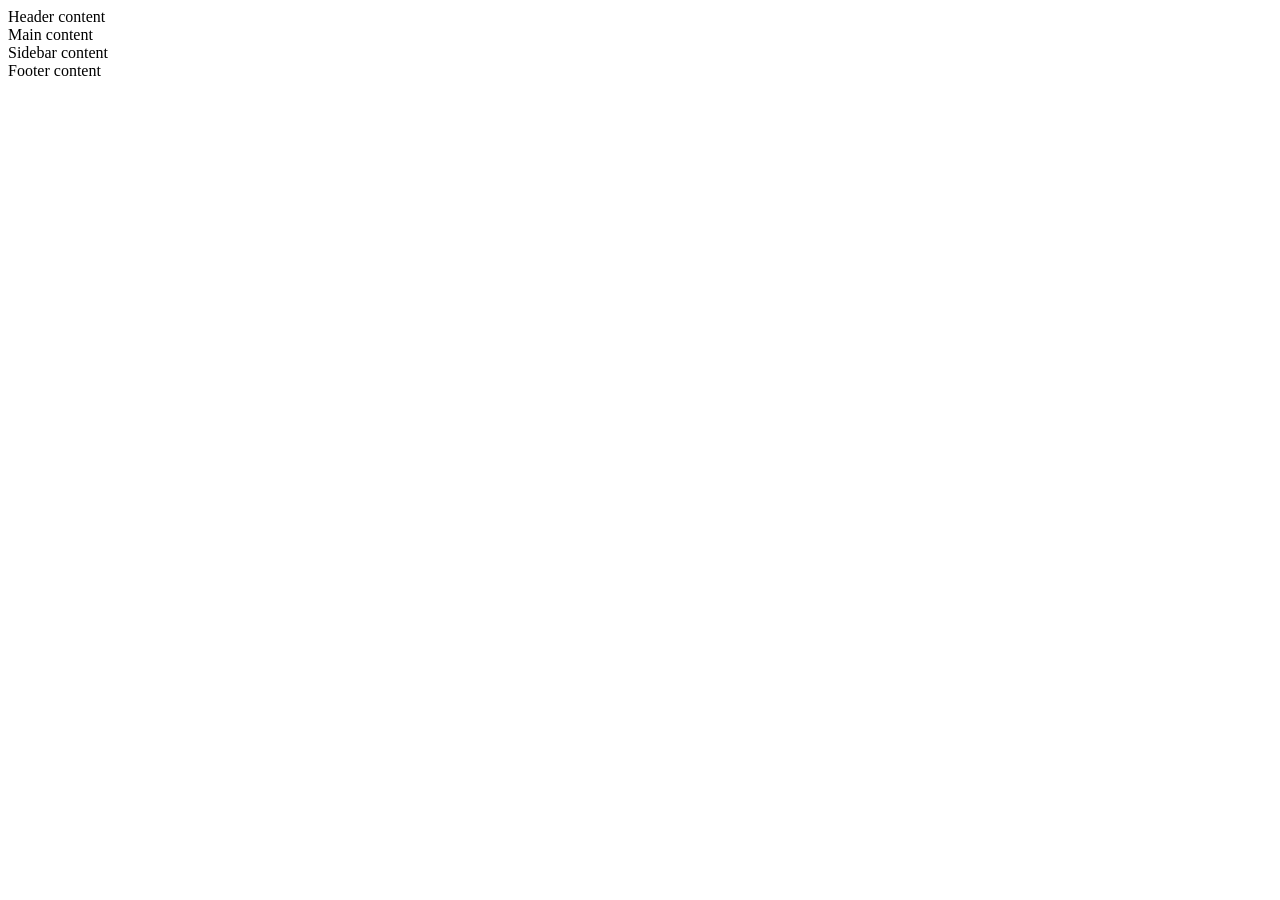
<file: lesson4/templates/index.html>
<!DOCTYPE html>
<html lang="en">
<head>
  <meta charset="UTF-8" />
  <meta name="viewport" content="width=device-width, initial-scale=1" />
  <title>我的網頁Title</title>
</head>
<body>
  <header>Header content</header>
  <main>Main content</main>
  <aside>Sidebar content</aside>
  <footer>Footer content</footer>
</body>
</html>
</file>
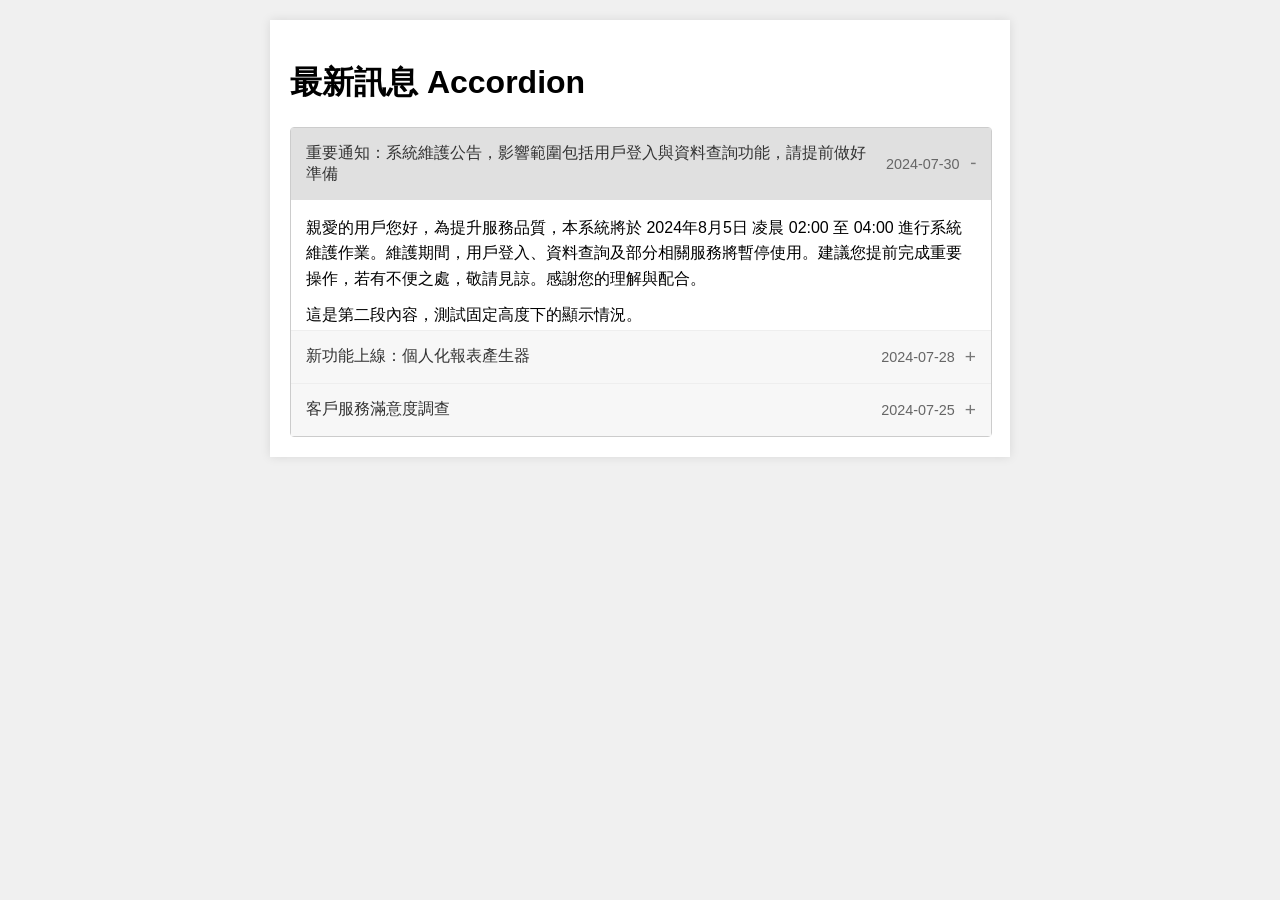
<file: lesson10/source/4最新訊息_accrodion/test_accordion.html>
<!DOCTYPE html>
<html lang="zh-TW">
<head>
    <meta charset="UTF-8">
    <meta name="viewport" content="width=device-width, initial-scale=1.0">
    <title>Accordion 測試頁面</title>
    <style>
        body {
            font-family: sans-serif;
            margin: 20px;
            background-color: #f0f0f0;
        }
        .page-container { /* Renamed from 'container' to avoid conflict if accordion is placed in a generic 'container' */
            max-width: 700px;
            margin: 0 auto;
            background-color: #fff;
            padding: 20px;
            box-shadow: 0 0 10px rgba(0,0,0,0.1);
        }

        /* --- Accordion CSS (複製貼上第 3.1 節的 CSS) --- */
        .accordion-container {
            width: 100%;
            border: 1px solid #ccc;
            border-radius: 4px;
            /* font-family: Arial, sans-serif; /* Already set on body */
        }

        .accordion-item {
            border-bottom: 1px solid #eee;
        }

        .accordion-item:last-child {
            border-bottom: none;
        }

        .accordion-header {
            background-color: #f7f7f7;
            color: #333;
            cursor: pointer;
            padding: 15px;
            width: 100%;
            text-align: left;
            border: none;
            outline: none;
            font-size: 16px;
            display: flex; 
            /* justify-content: space-between; /* Removed as per RWD update in markdown */
            align-items: center; 
            transition: background-color 0.3s ease;
        }

        .accordion-header:hover {
            background-color: #e9e9e9;
        }

        .accordion-header .accordion-title {
            flex-grow: 1; 
            margin-right: 10px; 
            white-space: normal; 
            word-wrap: break-word;
        }

        .accordion-header .accordion-date {
            font-size: 0.9em;
            color: #666;
            white-space: nowrap; 
            flex-shrink: 0; /* Added as per RWD update in markdown */
        }

        .accordion-item.is-open .accordion-header {
            background-color: #e0e0e0;
        }

        .accordion-header::after {
            content: '+'; 
            font-size: 1.2em;
            color: #777;
            margin-left: 10px;
            flex-shrink: 0; /* Added as per RWD update in markdown */
            transition: transform 0.3s ease;
        }

        .accordion-item.is-open .accordion-header::after {
            content: '-'; 
            transform: rotate(180deg);
        }
        
        .accordion-content {
            padding: 0 15px; 
            background-color: white;
            overflow: hidden; /* Default hidden, for transition */
            max-height: 0; /* Default hidden */
            /* height: auto; /* Removed, fixed height on open */
            transition: max-height 0.3s ease-out, padding-top 0.3s ease-out, padding-bottom 0.3s ease-out;
        }
        
        .accordion-item.is-open .accordion-content {
            height: 100px; /* Fixed height for desktop */
            max-height: 100px; /* Transition target for desktop, should match height */
            overflow-y: auto; /* Scroll if content overflows */
            padding-top: 15px;
            padding-bottom: 15px;
        }

        .accordion-content p {
            margin: 0 0 10px 0;
            line-height: 1.6;
        }
        .accordion-content p:last-child {
            margin-bottom: 0;
        }

        /* RWD Adjustments from markdown */
        @media (max-width: 767px) {
            .accordion-header {
                padding: 12px;
                font-size: 15px;
            }

            .accordion-header .accordion-title {
                margin-right: 8px;
            }

            .accordion-header .accordion-date {
                font-size: 0.85em;
            }

            .accordion-header::after {
                font-size: 1.1em;
                margin-left: 8px;
            }

            .accordion-item.is-open .accordion-content {
                height: 120px; /* Fixed height for mobile */
                max-height: 120px; /* Transition target for mobile */
                overflow-y: auto; /* Scroll if content overflows on mobile */
                padding-top: 12px;
                padding-bottom: 12px;
            }

            .accordion-content {
                padding: 0 12px;
            }
            .accordion-content p {
                font-size: 14px;
                line-height: 1.5;
            }
        }
        /* --- End Accordion CSS --- */
    </style>
</head>
<body>

    <div class="page-container">
        <h1>最新訊息 Accordion</h1>

        <div class="accordion-container">
            <!-- Accordion Item 1 (預設展開) -->
            <div class="accordion-item is-open">
                <button class="accordion-header" aria-expanded="true" aria-controls="accordion-content-1" id="accordion-header-1">
                    <span class="accordion-title">重要通知：系統維護公告，影響範圍包括用戶登入與資料查詢功能，請提前做好準備</span>
                    <span class="accordion-date">2024-07-30</span>
                </button>
                <div class="accordion-content" role="region" aria-labelledby="accordion-header-1" id="accordion-content-1">
                    <p>親愛的用戶您好，為提升服務品質，本系統將於 2024年8月5日 凌晨 02:00 至 04:00 進行系統維護作業。維護期間，用戶登入、資料查詢及部分相關服務將暫停使用。建議您提前完成重要操作，若有不便之處，敬請見諒。感謝您的理解與配合。</p>
                    <p>這是第二段內容，測試固定高度下的顯示情況。</p>
                </div>
            </div>

            <!-- Accordion Item 2 -->
            <div class="accordion-item">
                <button class="accordion-header" aria-expanded="false" aria-controls="accordion-content-2" id="accordion-header-2">
                    <span class="accordion-title">新功能上線：個人化報表產生器</span>
                    <span class="accordion-date">2024-07-28</span>
                </button>
                <div class="accordion-content" role="region" aria-labelledby="accordion-header-2" id="accordion-content-2">
                    <p>我們很高興地宣布，個人化報表產生器現已正式上線！您可以根據需求自訂報表欄位與篩選條件，輕鬆獲取所需數據分析結果。歡迎立即體驗！</p>
                </div>
            </div>

            <!-- Accordion Item 3 -->
            <div class="accordion-item">
                <button class="accordion-header" aria-expanded="false" aria-controls="accordion-content-3" id="accordion-header-3">
                    <span class="accordion-title">客戶服務滿意度調查</span>
                    <span class="accordion-date">2024-07-25</span>
                </button>
                <div class="accordion-content" role="region" aria-labelledby="accordion-header-3" id="accordion-content-3">
                    <p>為持續改進我們的服務，誠摯邀請您參與本次客戶服務滿意度調查。您的寶貴意見將是我們進步的動力。調查問卷連結：[連結]</p>
                    <p>此處內容較少，測試不同內容長度下的顯示。</p>
                    <p>多一行看看。</p>
                    <p>再多一行。</p>
                    <p>又多一行。</p>
                    <p>最後一行，應該會被截斷或出現滾動條（如果 max-height 設定較小且 overflow: auto）。目前設定是 overflow: hidden。</p>
                </div>
            </div>
        </div>
    </div>

    <script>
        // JavaScript (複製貼上第 4.2 節的 JS)
        document.addEventListener('DOMContentLoaded', function () {
            const accordionItems = document.querySelectorAll('.accordion-container .accordion-item');

            accordionItems.forEach(item => {
                const header = item.querySelector('.accordion-header');
                if (!header) return;

                header.addEventListener('click', () => {
                    const isCurrentlyOpen = item.classList.contains('is-open');

                    if (!isCurrentlyOpen) {
                        accordionItems.forEach(otherItem => {
                            if (otherItem !== item && otherItem.classList.contains('is-open')) {
                                otherItem.classList.remove('is-open');
                                const otherHeader = otherItem.querySelector('.accordion-header');
                                if (otherHeader) {
                                    otherHeader.setAttribute('aria-expanded', 'false');
                                }
                            }
                        });
                    }

                    if (isCurrentlyOpen) {
                        item.classList.remove('is-open');
                        header.setAttribute('aria-expanded', 'false');
                    } else {
                        item.classList.add('is-open');
                        header.setAttribute('aria-expanded', 'true');
                    }
                });
            });
        });
    </script>

</body>
</html>
</file>
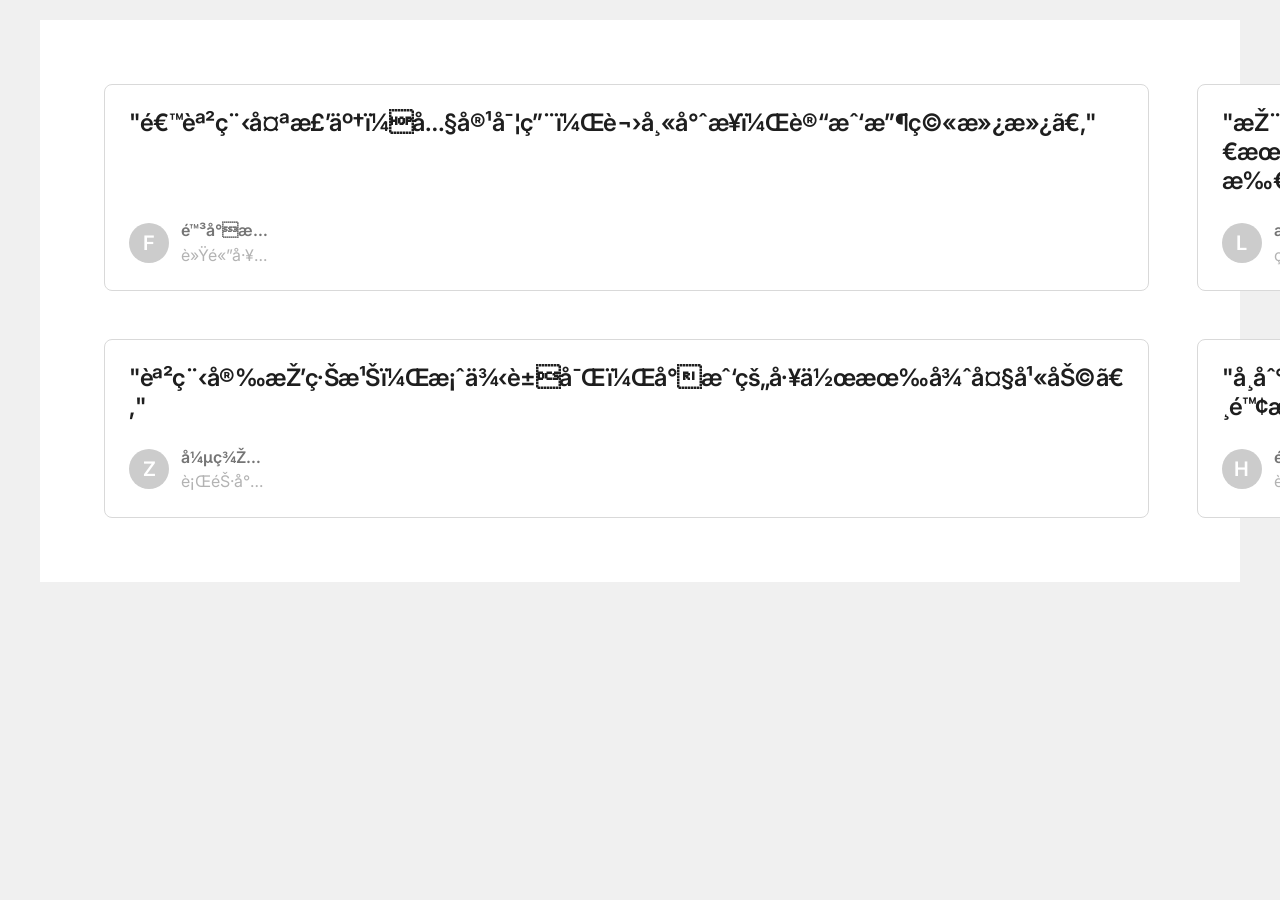
<file: lesson10/source/6課程規劃/card.html>
<!DOCTYPE html>
<html lang="zh-TW">
<head>
    <meta charset="UTF-T">
    <meta name="viewport" content="width=device-width, initial-scale=1.0">
    <title>見證推薦卡片網格</title>
    <link rel="stylesheet" href="card.css">
    <link href="https://fonts.googleapis.com/css2?family=Inter:wght@400;600&display=swap" rel="stylesheet">
</head>
<body>

<section class="testimonial-grid">
  <div class="card-grid">
    <div class="testimonial-card">
      <div class="quote-text">"這課程太棒了！內容實用，講師專業，讓我收穫滿滿。"</div>
      <div class="author-block">
        <div class="avatar">
          <span>F</span>
          <!-- <img src="Card_Grid_Icon.png" alt="陳小明 頭像"> -->
        </div>
        <div class="author-info">
          <div class="author-title">陳小明</div>
          <div class="author-description">軟體工程師</div>
        </div>
      </div>
    </div>

    <div class="testimonial-card">
      <div class="quote-text">"推薦給所有想提升技能的朋友，絕對物超所值！"</div>
      <div class="author-block">
        <div class="avatar">
          <span>L</span>
        </div>
        <div class="author-info">
          <div class="author-title">林小姐</div>
          <div class="author-description">產品經理</div>
        </div>
      </div>
    </div>

    <div class="testimonial-card">
      <div class="quote-text">"講師的教學方式淺顯易懂，即使是初學者也能快速上手。"</div>
      <div class="author-block">
        <div class="avatar">
          <span>W</span>
        </div>
        <div class="author-info">
          <div class="author-title">王大衛</div>
          <div class="author-description">大學生</div>
        </div>
      </div>
    </div>

    <div class="testimonial-card">
      <div class="quote-text">"課程安排緊湊，案例豐富，對我的工作有很大幫助。"</div>
      <div class="author-block">
        <div class="avatar">
          <span>Z</span>
        </div>
        <div class="author-info">
          <div class="author-title">張美麗</div>
          <div class="author-description">行銷專員</div>
        </div>
      </div>
    </div>

    <div class="testimonial-card">
      <div class="quote-text">"學到了很多實用的技巧，感謝學院提供這麼好的課程。"</div>
      <div class="author-block">
        <div class="avatar">
          <span>H</span>
        </div>
        <div class="author-info">
          <div class="author-title">黃先生</div>
          <div class="author-description">自由工作者</div>
        </div>
      </div>
    </div>

    <div class="testimonial-card">
      <div class="quote-text">"這是我上過最好的線上課程之一，強烈推薦！"</div>
      <div class="author-block">
        <div class="avatar">
          <!-- Example with image -->
          <!-- <img src="Card_Grid_Icon.png" alt="吳小華 頭像"> -->
           <span>C</span>
        </div>
        <div class="author-info">
          <div class="author-title">吳小華</div>
          <div class="author-description">設計師</div>
        </div>
      </div>
    </div>

  </div>
</section>

</body>
</html>
</file>
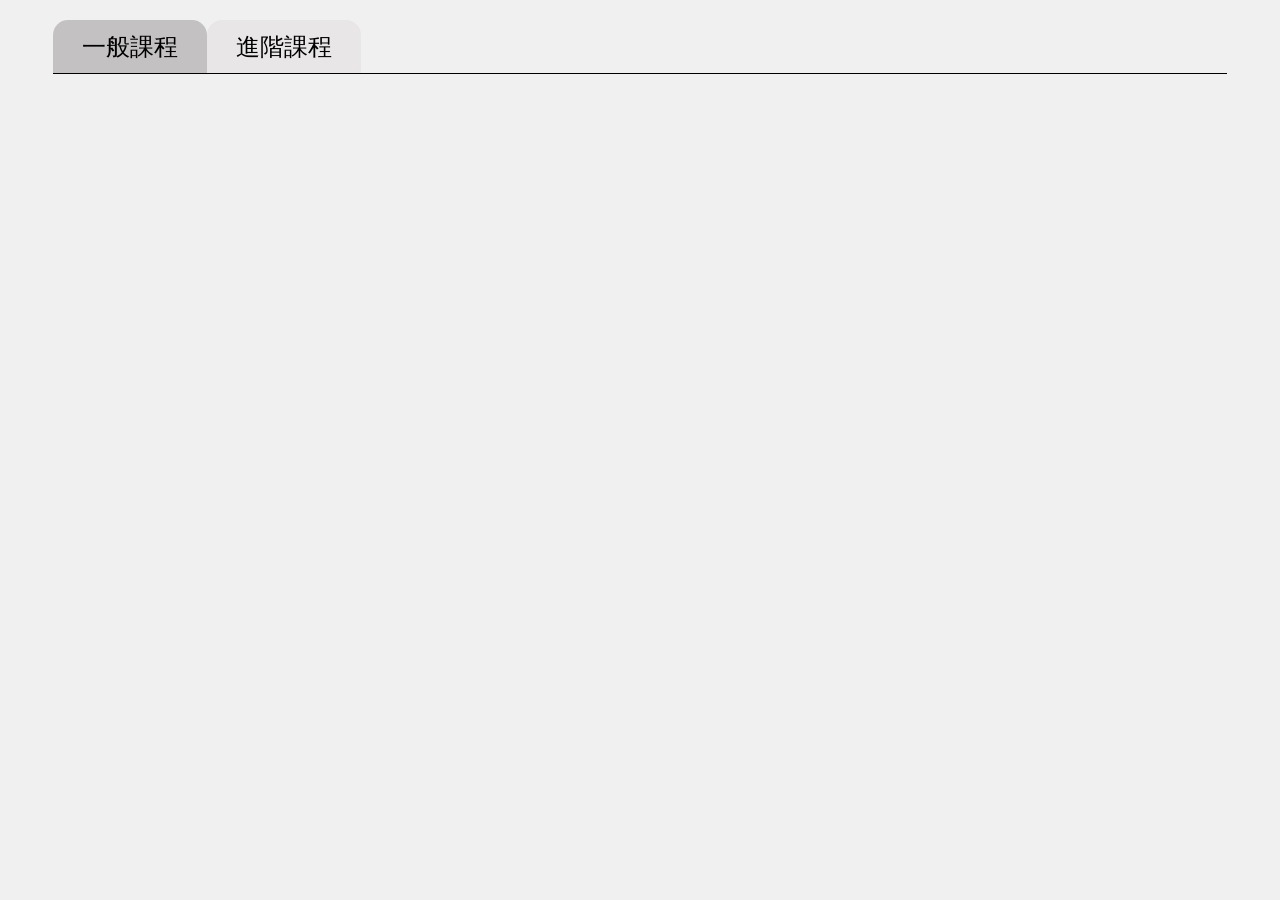
<file: lesson10/source/6課程規劃/tag.html>
<!DOCTYPE html>
<html lang="zh-TW">
<head>
    <meta charset="UTF-8">
    <meta name="viewport" content="width=device-width, initial-scale=1.0">
    <title>課程標籤元件</title>
    <link rel="stylesheet" href="style.css">
</head>
<body>
    <div class="course-tabs">
        <div class="tab-container">
            <button class="tab-item active" data-tab="general">一般課程</button>
            <button class="tab-item" data-tab="advanced">進階課程</button>
        </div>
        <div class="tab-line"></div>
    </div>
    <script src="script.js"></script>
</body>
</html>
</file>
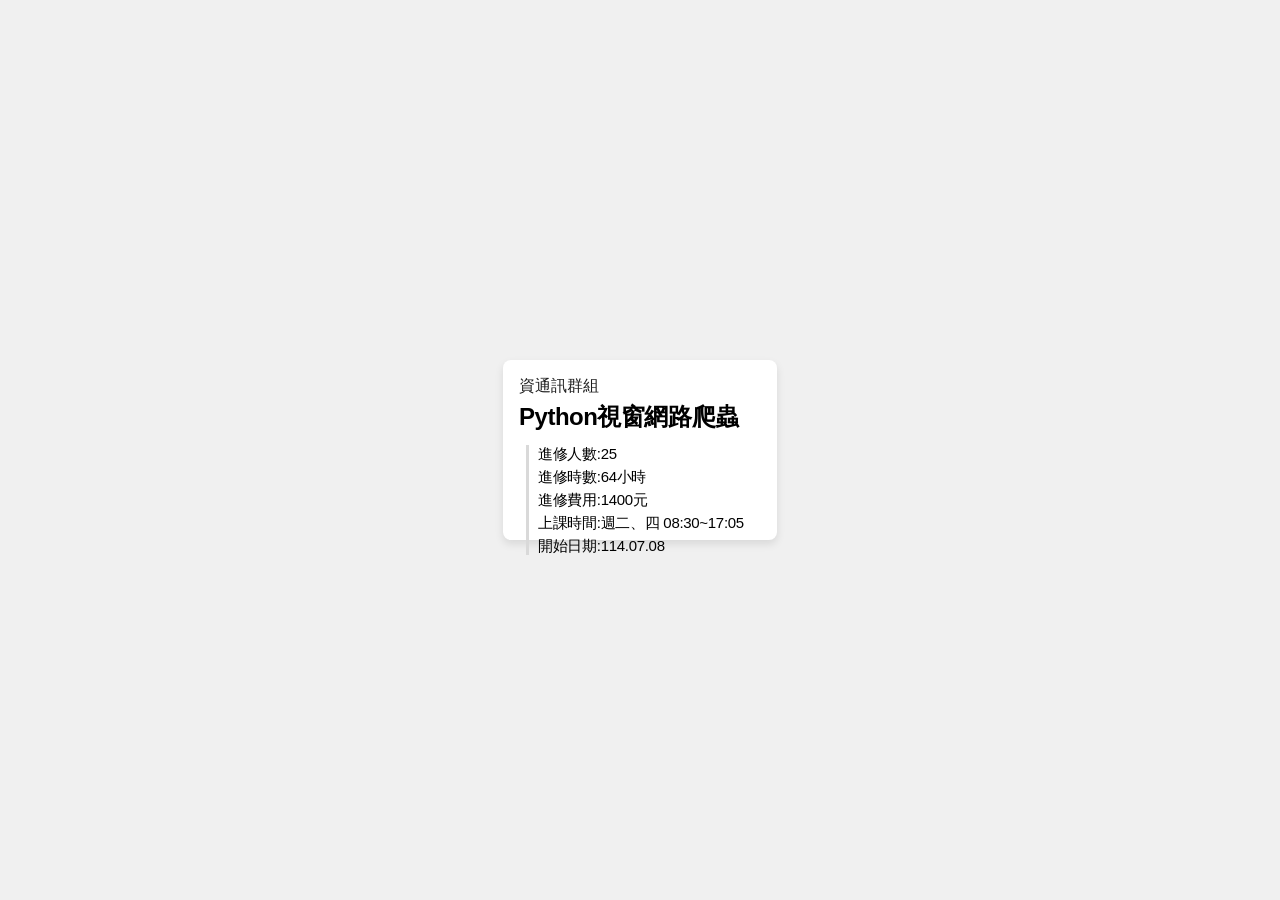
<file: lesson11/source/7card/card.html>
<!DOCTYPE html>
<html lang="zh-TW">
<head>
    <meta charset="UTF-8">
    <meta name="viewport" content="width=device-width, initial-scale=1.0">
    <title>課程卡片</title>
    <link rel="stylesheet" href="card.css">
</head>
<body>

    <div class="card">
        <div class="card-content">
            <p class="card-category">資通訊群組</p>
            <h3 class="card-title">Python視窗網路爬蟲</h3>
            <div class="card-info">
                <div class="card-divider"></div>
                <div class="card-details">
                    <p class="card-info-item">進修人數:25</p>
                    <p class="card-info-item">進修時數:64小時</p>
                    <p class="card-info-item">進修費用:1400元</p>
                    <p class="card-info-item">上課時間:週二、四 08:30~17:05</p>
                    <p class="card-info-item">開始日期:114.07.08</p>
                </div>
            </div>
        </div>
    </div>

</body>
</html>
</file>
<file: lesson10/source/6課程規劃/card.css>
body {
    font-family: 'Inter', sans-serif;
    margin: 0;
    background-color: #f0f0f0; /* Example page background */
    padding: 20px; /* Example page padding */
    box-sizing: border-box;
}

.testimonial-grid {
    width: 1200px;
    max-width: 100%; /* Ensure it doesn't overflow smaller viewports */
    margin: 0 auto;
    padding: 64px;
    background-color: #FFFFFF; /* Overall component background */
    box-sizing: border-box;
}

.card-grid {
    display: grid;
    grid-template-columns: repeat(3, 1fr);
    gap: 48px;
}

.testimonial-card {
    background-color: #FFFFFF;
    border: 1px solid #D9D9D9;
    border-radius: 8px;
    padding: 24px;
    display: flex;
    flex-direction: column;
    justify-content: space-between; /* Helps if card content heights vary */
    box-sizing: border-box;
}

.quote-text {
    font-family: 'Inter', sans-serif;
    font-weight: 600;
    font-size: 24px;
    line-height: 1.2em;
    letter-spacing: -0.02em;
    color: #1E1E1E;
    margin: 0 0 24px 0;
}

.author-block {
    display: flex;
    align-items: center;
    gap: 12px;
    width: 139px; /* As per spec: "總寬度: 139px" */
}

.avatar {
    width: 40px;
    height: 40px;
    border-radius: 50%;
    background-color: #CCCCCC;
    display: flex;
    align-items: center;
    justify-content: center;
    overflow: hidden;
    flex-shrink: 0; /* Prevent avatar from shrinking if author-block width is constrained */
}

.avatar span {
    font-size: calc(40px * 0.5); /* Adjust letter size within avatar */
    font-weight: 600;
    color: #FFFFFF;
}

.avatar img {
    width: 100%;
    height: 100%;
    object-fit: cover;
}

.author-info {
    display: flex;
    flex-direction: column;
    gap: 2px; /* Spacing between title and description */
    /* The text will wrap if it exceeds the available space within the 139px author-block */
    min-width: 0; /* Allow text to shrink and wrap properly in flex item */
}

.author-title {
    font-family: 'Inter', sans-serif;
    font-weight: 600;
    font-size: 16px;
    line-height: 1.4em;
    color: #757575;
    margin: 0;
    white-space: nowrap; /* Prevent wrapping if desired, or remove for wrapping */
    overflow: hidden;    /* Example: if text should be truncated */
    text-overflow: ellipsis; /* Example: if text should be truncated */
}

.author-description {
    font-family: 'Inter', sans-serif;
    font-weight: 400;
    font-size: 16px;
    line-height: 1.4em;
    color: #B3B3B3;
    margin: 0;
    white-space: nowrap;
    overflow: hidden;
    text-overflow: ellipsis;
}

/* Responsive Design: Mobile (≤767px) */
@media (max-width: 767px) {
    .testimonial-grid {
        padding: 24px;
    }

    .card-grid {
        grid-template-columns: 1fr; /* 1 column layout */
        gap: 24px;
    }

    .quote-text {
        font-size: 20px;
    }

    .author-title {
        font-size: 14px;
    }

    .author-description {
        font-size: 14px;
    }
}
</file>
<file: lesson10/source/6課程規劃/style.css>
/* CSS 變數定義 */
:root {
    --font-family: 'Inter', sans-serif; /* 假設 Inter 字體已載入 */
    --font-weight-medium: 500;
    --font-size-desktop: 24px;
    --font-size-mobile: 18px;
    --line-height-base: 1.21;

    --padding-desktop-vertical: 12px;
    --padding-desktop-horizontal: 29px;
    --padding-mobile-vertical: 8px;
    --padding-mobile-horizontal: 20px;

    --color-bg-selected: #C3C1C1;
    --color-bg-selected-hover: #B5B3B3;
    --color-bg-unselected: #E8E6E6;
    --color-bg-unselected-hover: #D0CECE;
    --color-text: #000000;
    --color-line: #000000;

    --border-radius-top: 15px;
    --container-width-desktop: 1174px;
    --container-height: 53px;
}

body {
    font-family: var(--font-family);
    margin: 0;
    padding: 20px; /* 方便預覽 */
    background-color: #f0f0f0; /* 方便預覽 */
}

.course-tabs {
    max-width: var(--container-width-desktop);
    width: 100%; /* 可調整為 100% 適應容器 */
    margin: 0 auto; /* 置中 */
}

.tab-container {
    display: flex;
    height: var(--container-height);
}

.tab-item {
    font-family: var(--font-family);
    font-weight: var(--font-weight-medium);
    font-size: var(--font-size-desktop);
    line-height: var(--line-height-base);
    padding: var(--padding-desktop-vertical) var(--padding-desktop-horizontal);
    border: none;
    cursor: pointer;
    outline: none;
    border-top-left-radius: var(--border-radius-top);
    border-top-right-radius: var(--border-radius-top);
    border-bottom-left-radius: 0;
    border-bottom-right-radius: 0;
    color: var(--color-text);
    transition: background-color 0.2s ease-in-out, transform 0.1s ease; /* 加入轉場效果 */
}

.tab-item.active {
    background-color: var(--color-bg-selected);
}

.tab-item:not(.active) {
    background-color: var(--color-bg-unselected);
}

/* Hover 效果 */
.tab-item.active:hover {
    background-color: var(--color-bg-selected-hover);
}

.tab-item:not(.active):hover {
    background-color: var(--color-bg-unselected-hover);
}

/* 點擊反饋 (可選) */
.tab-item:active {
    transform: scale(0.98); /* 輕微縮放 */
}

.tab-line {
    width: 100%;
    height: 1px;
    background-color: var(--color-line);
}

/* RWD 響應式設計 */

/* 手機版 (<768px) */
@media (max-width: 767.98px) {
    .course-tabs {
        /* 容器寬度已是 100% */
    }

    .tab-item {
        font-size: var(--font-size-mobile);
        padding: var(--padding-mobile-vertical) var(--padding-mobile-horizontal);
    }

    /* 標籤可能需要垂直排列或允許水平捲動 - 此處示範水平捲動 */
    .tab-container {
        overflow-x: auto; /* 允許水平捲動 */
        -webkit-overflow-scrolling: touch; /* iOS 慣性捲動 */
    }
}
</file>
<file: lesson11/source/7card/card.css>
/* Reset and basic styles */
body {
    font-family: 'Inter', sans-serif;
    background-color: #f0f0f0;
    display: flex;
    justify-content: center;
    align-items: center;
    height: 100vh;
    margin: 0;
}

/* Card container */
.card {
    width: 274px;
    height: 180px;
    background-color: #ffffff;
    border-radius: 8px;
    box-shadow: 0 4px 8px rgba(0, 0, 0, 0.1);
    padding: 16px;
    box-sizing: border-box;
    display: flex;
    flex-direction: column;
}

.card-content {
    position: relative;
}

/* Category text */
.card-category {
    font-size: 16px;
    font-weight: 400;
    color: #1E1E1E;
    margin: 0 0 4px 0;
}

/* Title text */
.card-title {
    font-size: 24px;
    font-weight: 600;
    color: #000000;
    letter-spacing: -0.02em;
    margin: 0 0 12px 0;
}

/* Info section layout */
.card-info {
    display: flex;
    align-items: flex-start;
}

/* Vertical divider */
.card-divider {
    width: 3px;
    height: 110px;
    background-color: #D9D9D9;
    margin-right: 9px;
    margin-left: 7px;
}

/* Details container */
.card-details {
    display: flex;
    flex-direction: column;
}

/* Info item text */
.card-info-item {
    font-size: 15px;
    font-weight: 300;
    color: #000000;
    letter-spacing: -0.02em;
    margin: 0 0 5px 0;
    line-height: 1.2;
}

.card-info-item:last-child {
    margin-bottom: 0;
}
</file>
